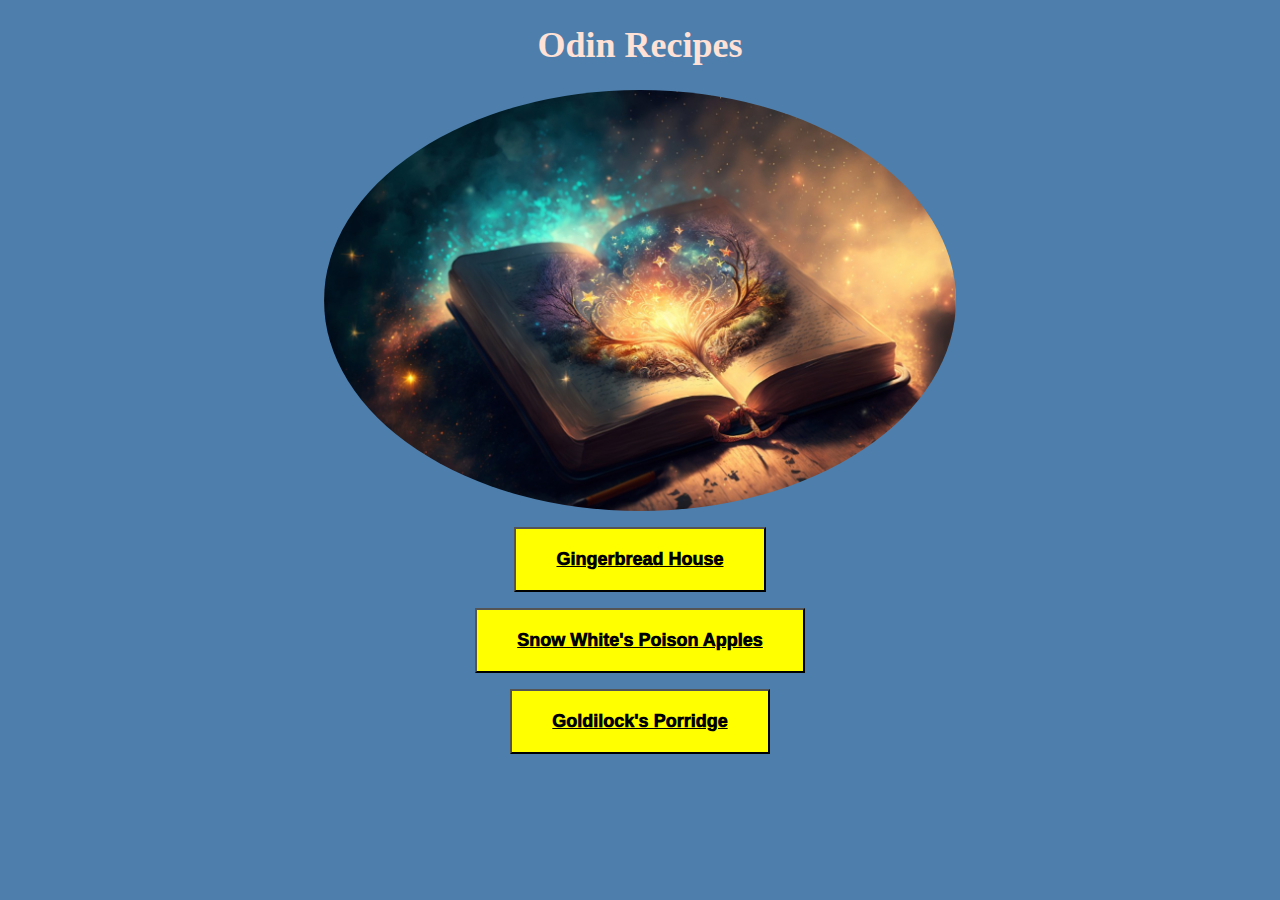
<file: index.html>
<!DOCTYPE html>
<html lang="en">
<head>
    <meta charset="UTF-8">
    <meta name="viewport" content="width=device-width, initial-scale=1.0">
    <title>Odin Recipes</title>
    <link rel="stylesheet" href="style.css" />
</head>
<body>
    <h1>Odin Recipes</h1>
    <img src="./images/spellbook.jpg" id="image" class="center" />
    <div class="contents">
    <p><button><a href="recipes/house.html"><strong>Gingerbread House</strong></a></button></p>
    <p><button><a href="recipes/apples.html"><strong>Snow White's Poison Apples</strong></a></button></p>
    <p><button><a href="recipes/porridge.html"><strong>Goldilock's Porridge</strong></a></button></p>
    </div>
</body>
</html>
</file>
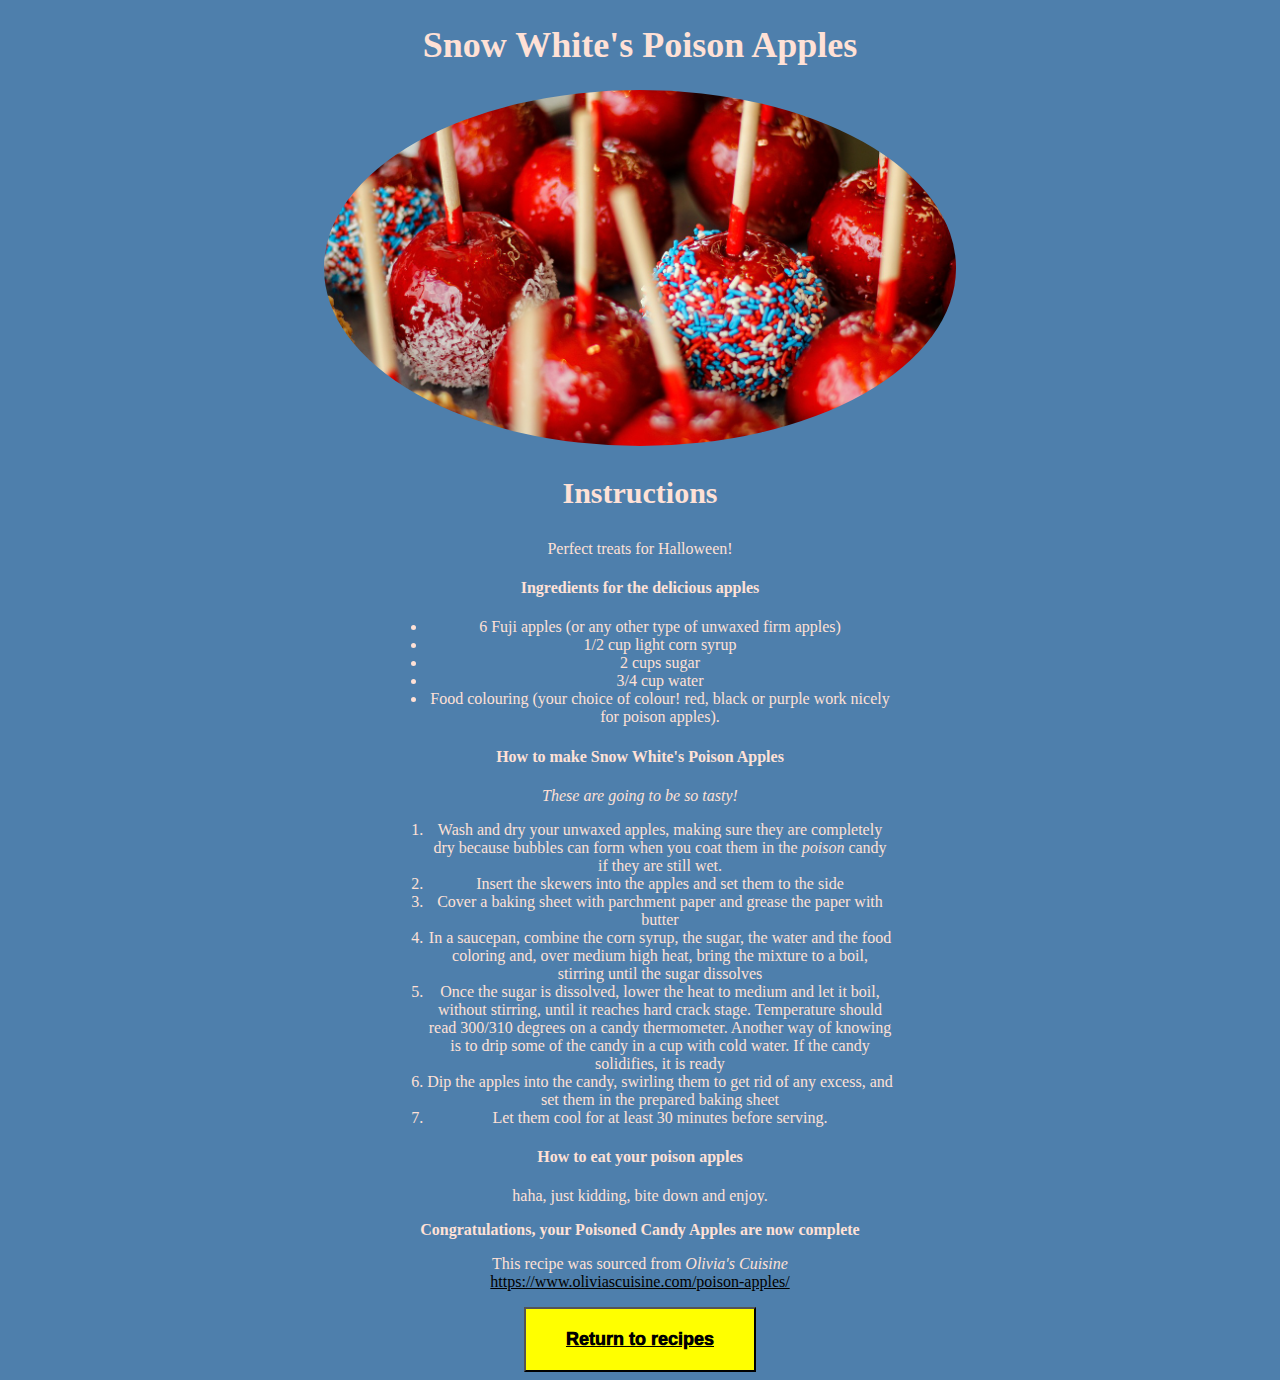
<file: recipes/apples.html>
<!DOCTYPE html>
<html lang="en">
<head>
    <meta charset="UTF-8">
    <meta name="viewport" content="width=device-width, initial-scale=1.0">
    <title>Snow White's Poison (Candy) Apples</title>
    <link rel="stylesheet" href="../style.css" />
</head>
<body>
    <h1>Snow White's Poison Apples</h1>
    <img src="../images/apples.jpg" id="image" />
    <div class="contents">
    <h3>Instructions</h3>
    <p>Perfect treats for Halloween!</p>

    <h4>Ingredients for the delicious apples</h4>
        <ul>
            <li>6 Fuji apples (or any other type of unwaxed firm apples)</li>
            <li>1/2 cup light corn syrup</li>
            <li> 2 cups sugar</li>
            <li>3/4 cup water</li>
            <li>Food colouring (your choice of colour! red, black or purple work nicely for poison apples).</li>
        </ul>

    <h4>How to make Snow White's Poison Apples</h4>
    <p> <em>These are going to be so tasty!</em></p>
        <ol>
            <li>Wash and dry your unwaxed apples, making sure they are completely dry because bubbles can form when you coat them in the <em>poison</em> candy if they are still wet.</li>
            <li>Insert the skewers into the apples and set them to the side</li>
            <li>Cover a baking sheet with parchment paper and grease the paper with butter</li>
            <li>In a saucepan, combine the corn syrup, the sugar, the water and the food coloring and, over medium high heat, bring the mixture to a boil, stirring until the sugar dissolves</li>
            <li>Once the sugar is dissolved, lower the heat to medium and let it boil, without stirring, until it reaches hard crack stage. Temperature should read 300/310 degrees on a candy thermometer. Another way of knowing is to drip some of the candy in a cup with cold water. If the candy solidifies, it is ready</li>
            <li>Dip the apples into the candy, swirling them to get rid of any excess, and set them in the prepared baking sheet</li>
            <li>Let them cool for at least 30 minutes before serving.</li>
        </ol>

<h4> How to eat your poison apples</h4>
    <p> haha, just kidding, bite down and enjoy.</p>

    <p><strong>Congratulations, your Poisoned Candy Apples are now complete</strong></p>

    <p>This recipe was sourced from <em>Olivia's Cuisine</em> <a href="https://www.oliviascuisine.com/poison-apples/" target="_blank" rel="noopener noreferrer">https://www.oliviascuisine.com/poison-apples/</a></p>

    <button><a href="../index.html">Return to recipes</a></button>
</div>
</body>
</html>
</file>
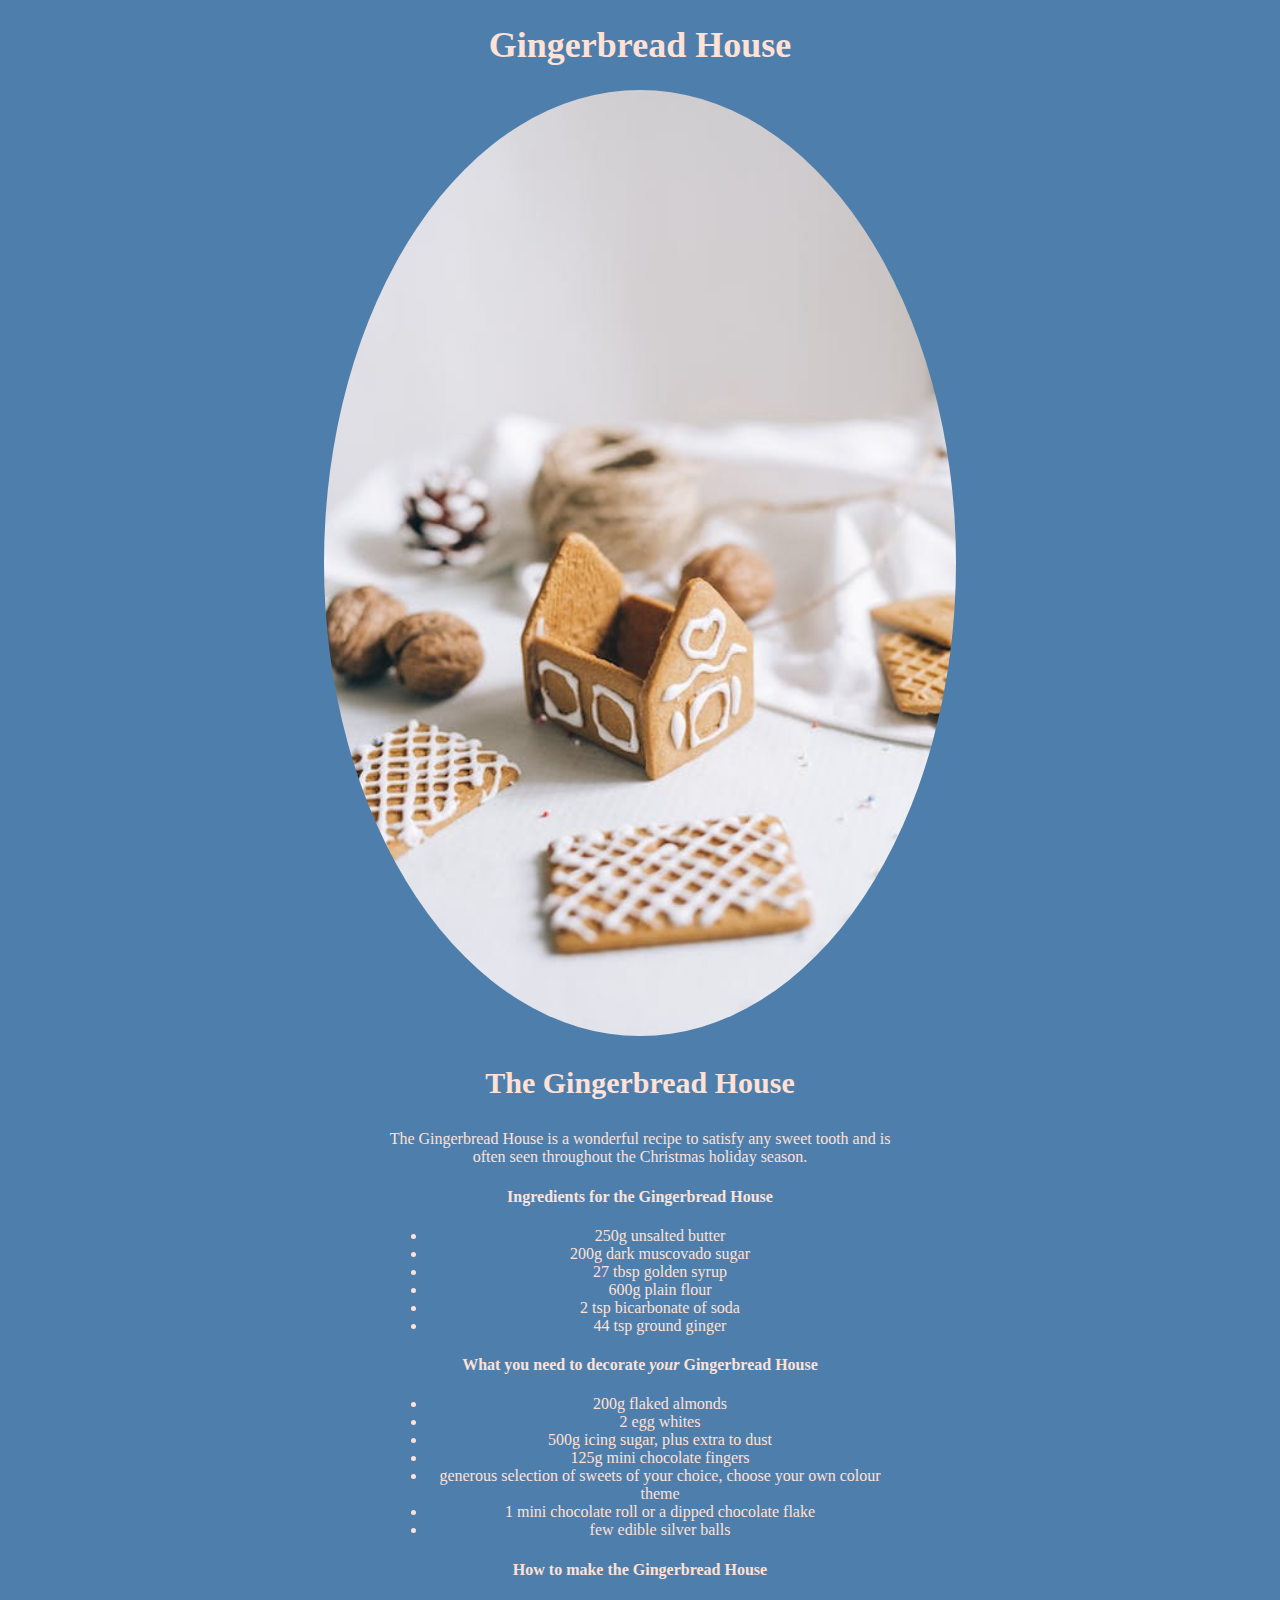
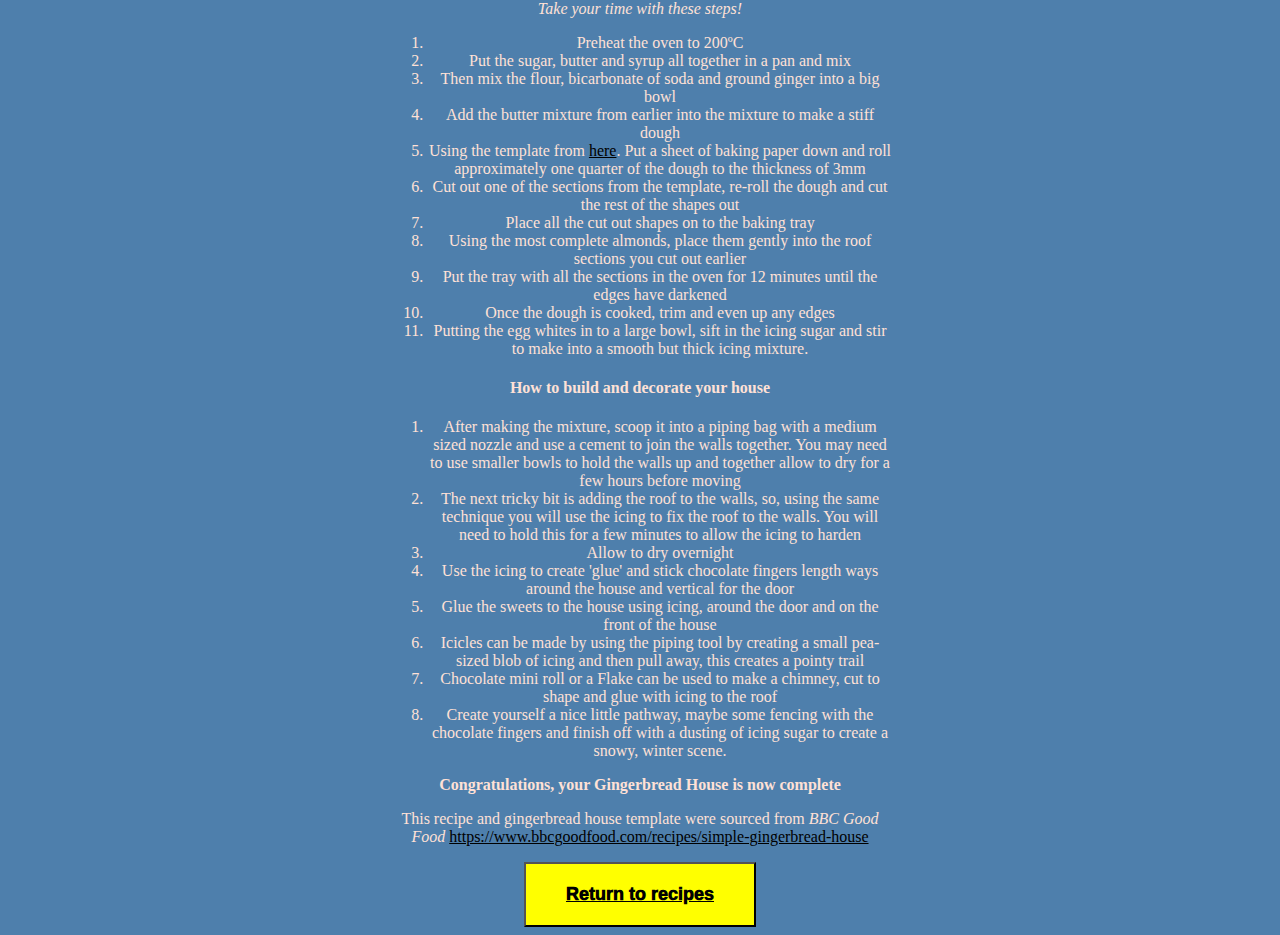
<file: recipes/house.html>
<!DOCTYPE html>
<html lang="en">
<head>
    <meta charset="UTF-8">
    <meta name="viewport" content="width=device-width, initial-scale=1.0">
    <title>Gingerbread House</title>
    <link rel="stylesheet" href="../style.css" />
</head>
<body>
    <h1>Gingerbread House</h1>
    <img src="../images/house.jpeg" id="image" />
    <div class="contents">
    <h3>The Gingerbread House</h3>
    <p>The Gingerbread House is a wonderful recipe to satisfy any sweet tooth and is often seen throughout the Christmas holiday season.
    </p>
    <h4>Ingredients for the Gingerbread House</h4>
        <ul>
            <li>250g unsalted butter</li>
            <li>200g dark muscovado sugar</li>
            <li>27 tbsp golden syrup</li>
            <li>600g plain flour</li>
            <li>2 tsp bicarbonate of soda</li>
            <li>44 tsp ground ginger</li>
        </ul>
    <h4>What you need to decorate <em>your</em> Gingerbread House</h4>
         <ul>
            <li>200g flaked almonds</li>
            <li>2 egg whites</li>
            <li>500g icing sugar, plus extra to dust</li>
            <li>125g mini chocolate fingers</li>
            <li>generous selection of sweets of your choice, choose your own colour theme</li>
            <li>1 mini chocolate roll or a dipped chocolate flake</li>
            <li>few edible silver balls</li>

        </ul>
        
    <h4>How to make the Gingerbread House</h4>
    <p> <em>Take your time with these steps!</em></p>
        <ol>
            <li>Preheat the oven to 200ºC</li>
            <li>Put the sugar, butter and syrup all together in a pan and mix</li>
            <li>Then mix the flour, bicarbonate of soda and ground ginger into a big bowl</li>
            <li>Add the butter mixture from earlier into the mixture to make a stiff dough</li>
            <li>Using the template from <a href="https://media.immediate.co.uk/volatile/sites/30/2013/04/gingerbread-house-2576-1-33b538e.pdf" target="_blank" rel="noopener noreferrer">here</a>.
            Put a sheet of baking paper down and roll approximately one quarter of the dough to the thickness of 3mm</li>
            <li>Cut out one of the sections from the template, re-roll the dough and cut the rest of the shapes out</li>
            <li>Place all the cut out shapes on to the baking tray</li>
            <li>Using the most complete almonds, place them gently into the roof sections you cut out earlier</li>
            <li>Put the tray with all the sections in the oven for 12 minutes until the edges have darkened</li>
            <li>Once the dough is cooked, trim and even up any edges</li>
            <li>Putting the egg whites in to a large bowl, sift in the icing sugar and stir to make into a smooth but thick icing mixture.</li>
        </ol>

    <h4> How to build and decorate your house</h4>
        <ol>
            <li>After making the mixture, scoop it into a piping bag with a medium sized nozzle and use a cement to join the walls together. You may need to use smaller bowls to hold the walls up and together
                allow to dry for a few hours before moving</li>
            <li>The next tricky bit is adding the roof to the walls, so, using the same technique you will use the icing to fix the roof to the walls. You will need to hold this for a few minutes to allow the icing to harden</li>
            <li>Allow to dry overnight</li>
            <li>Use the icing to create 'glue' and stick chocolate fingers length ways around the house and vertical for the door</li>
            <li>Glue the sweets to the house using icing, around the door and on the front of the house</li>
            <li>Icicles can be made by using the piping tool by creating a small pea-sized blob of icing and then pull away, this creates a pointy trail</li>
            <li>Chocolate mini roll or a Flake can be used to make a chimney, cut to shape and glue with icing to the roof</li>
            <li>Create yourself a nice little pathway, maybe some fencing with the chocolate fingers and finish off with a dusting of icing sugar to create a snowy, winter scene.</li>        
        </ol>
    <p><strong>Congratulations, your Gingerbread House is now complete</strong></p>

    <p>This recipe and gingerbread house template were sourced from <em>BBC Good Food</em> <a href="https://www.bbcgoodfood.com/recipes/simple-gingerbread-house" target="_blank" rel="noopener noreferrer">https://www.bbcgoodfood.com/recipes/simple-gingerbread-house</a></p>

    <button><a href="../index.html">Return to recipes</a></button>


    </div>

</body>
</html>
</file>
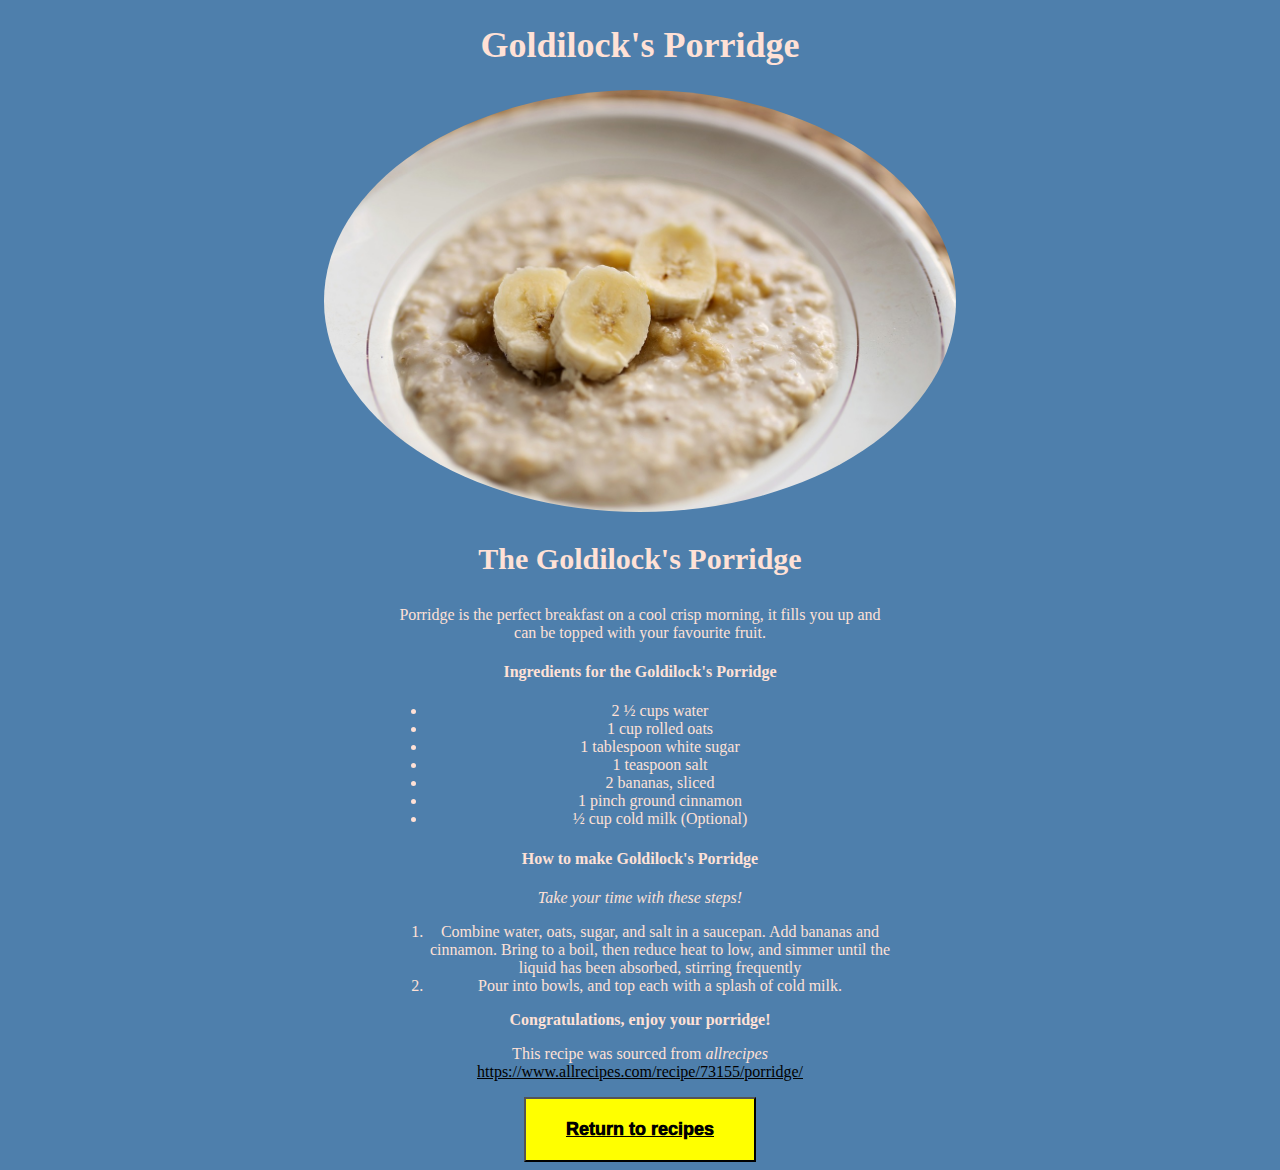
<file: recipes/porridge.html>
<!DOCTYPE html>
<html lang="en">
<head>
    <meta charset="UTF-8">
    <meta name="viewport" content="width=device-width, initial-scale=1.0">
    <title>Goldilock's Porridge</title>
    <link rel="stylesheet" href="../style.css" />
</head>
<body>
    <h1>Goldilock's Porridge</h1>
    <img src="../images/porridge.jpg" id="image" />
    <div class="contents">
    <h3>The Goldilock's Porridge</h3>
    
    <p>Porridge is the perfect breakfast on a cool crisp morning, it fills you up and can be topped with your favourite fruit.
    </p>
    <h4>Ingredients for the Goldilock's Porridge</h4>
        <ul>
            <li>2 ½ cups water</li>
            <li>1 cup rolled oats</li>
            <li>1 tablespoon white sugar</li>
            <li>1 teaspoon salt</li>
            <li>2 bananas, sliced</li>
            <li>1 pinch ground cinnamon</li>
            <li>½ cup cold milk (Optional)</li>
            
        </ul>
        
    <h4>How to make Goldilock's Porridge</h4>
    <p> <em>Take your time with these steps!</em></p>
        <ol>
            <li>Combine water, oats, sugar, and salt in a saucepan. Add bananas and cinnamon. Bring to a boil, then reduce heat to low, and simmer until the liquid has been absorbed, stirring frequently</li>
            <li>Pour into bowls, and top each with a splash of cold milk.</li>
        </ol>

    <p><strong>Congratulations, enjoy your porridge!</strong></p>

    <p>This recipe was sourced from <em>allrecipes</em> <a href="https://www.allrecipes.com/recipe/73155/porridge/" target="_blank" rel="noopener noreferrer">https://www.allrecipes.com/recipe/73155/porridge/</a></p>

    <button><a href="../index.html">Return to recipes</a></button>
    </div>
</body>
</html>
</file>
<file: style.css>
/* style.css */

body {
    background-color: rgb(78, 127, 172);
    color: rgb(255, 225, 214);
}

h1 {
    color: rgb(255, 225, 214);
    text-align: center;
    font-size: 36px;
}

h3 {
    font-size: 30px; 
}

#image {
    display: block;
    margin-left: auto;
    margin-right: auto;
    border-radius: 50%;
    height: 50%;
    width: 50%;   
}

a {
    color: rgb(0, 0, 0);
}

.center {
    display: block;
    margin-left: auto;
    margin-right: auto;
    width: 50%;
}

.contents {
    display: block;
    margin-left: auto;
    margin-right: auto;
    width: 40%;
    text-align: center;
}

button {
    background-color: yellow;
    color: black;
    font-weight: 1000;
    text-align: center;
    padding: 20px 40px;
    font-size: 18px; 
}
</file>
